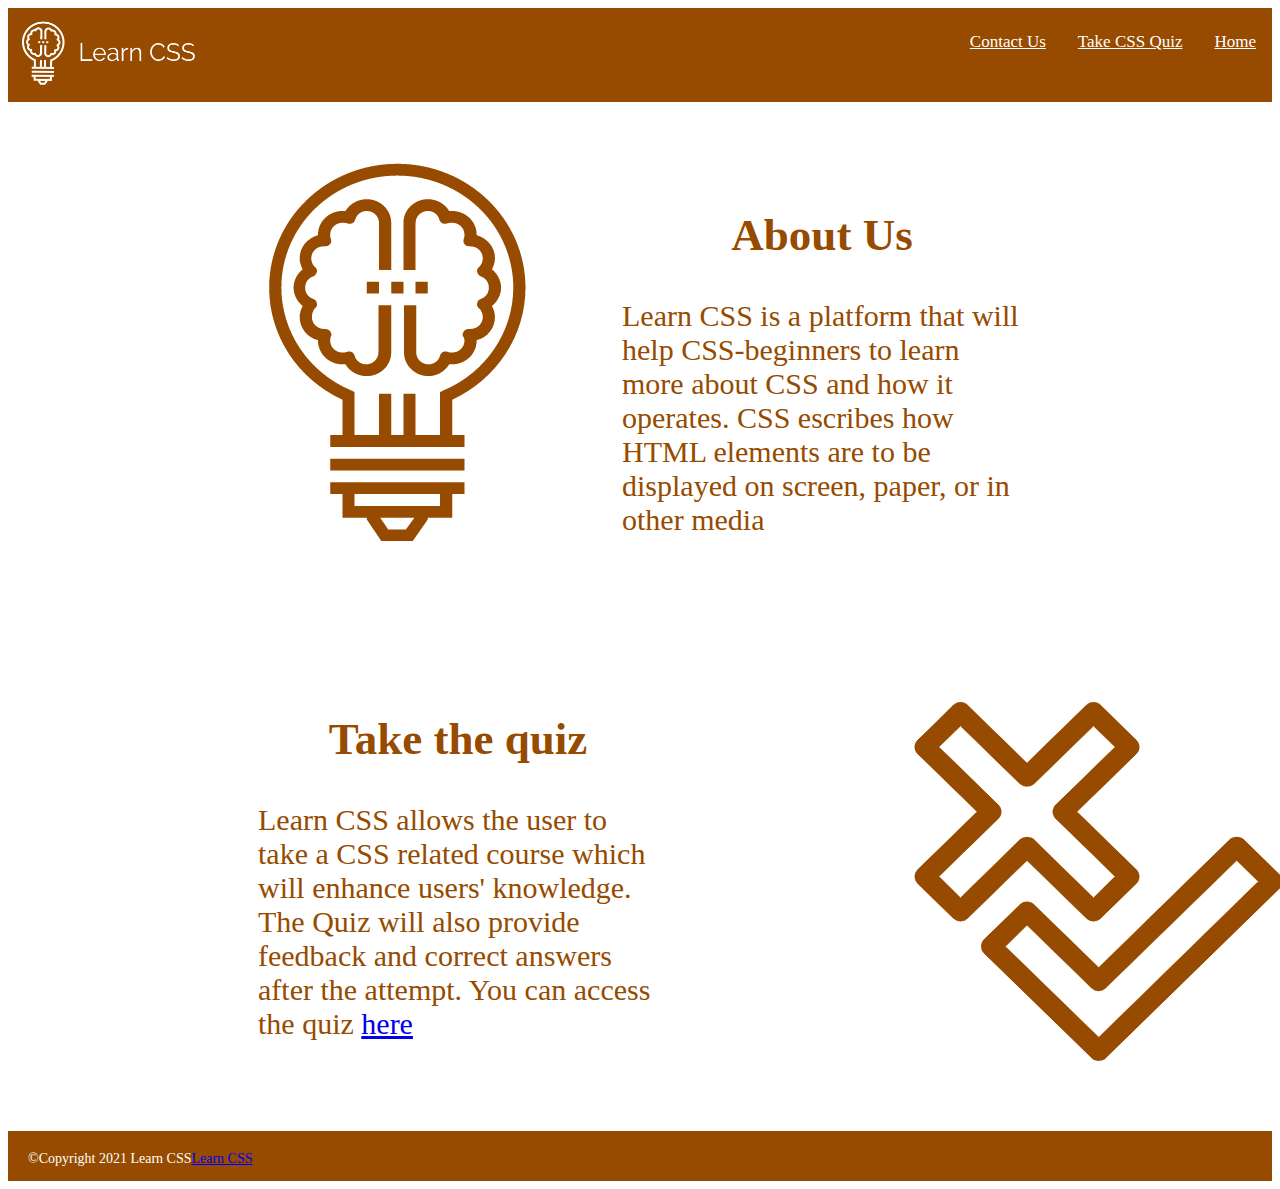
<file: index.html>
<!DOCTYPE html>
<html lang="en">
    <head>
        <link rel="stylesheet" type="text/css" href="LearnCSS.css">
        <meta charset="utf-8">
        <title>Home</title>  
    </head>
    <body class="home">
        <div class="topnav">
            <img src="LogoMakr-116M8Q.png"  alt="logo" class="logo" style="width: 200px; height: 90px;">
            <a href="./hOME_PAGE.html">Home</a>
            <a href="./Quizintro.html">Take CSS Quiz</a>
            <a href="./Contact_page.html">Contact Us</a>
        </div>
        <img src="LogoMakr-5Nvccn.png" alt="image" id="img1"> 
        <div class="intro">
        <h2>About Us </h2>
        <p>Learn CSS is a platform that will help CSS-beginners to learn more about CSS and how it operates. CSS escribes how HTML elements are to be displayed on screen, paper, or in other media</p>
        </div>
        <div class="middle">
        <h2>Take the quiz</h2>
        <p>Learn CSS allows the user to take a CSS related course which will enhance users' knowledge. The Quiz will also provide feedback and correct answers after the attempt. You can access the quiz <a href="file:///C:/WDP%20CW2/Quizintro.html">here</a></p>
        </div>
        <img src="LogoMakr-80YbIE.png" alt="image" id="img2">
        
        <footer>&copy;Copyright 2021 Learn CSS<a href="./hOME_PAGE.html">Learn CSS</a></footer>
    </body>
</html>
</file>
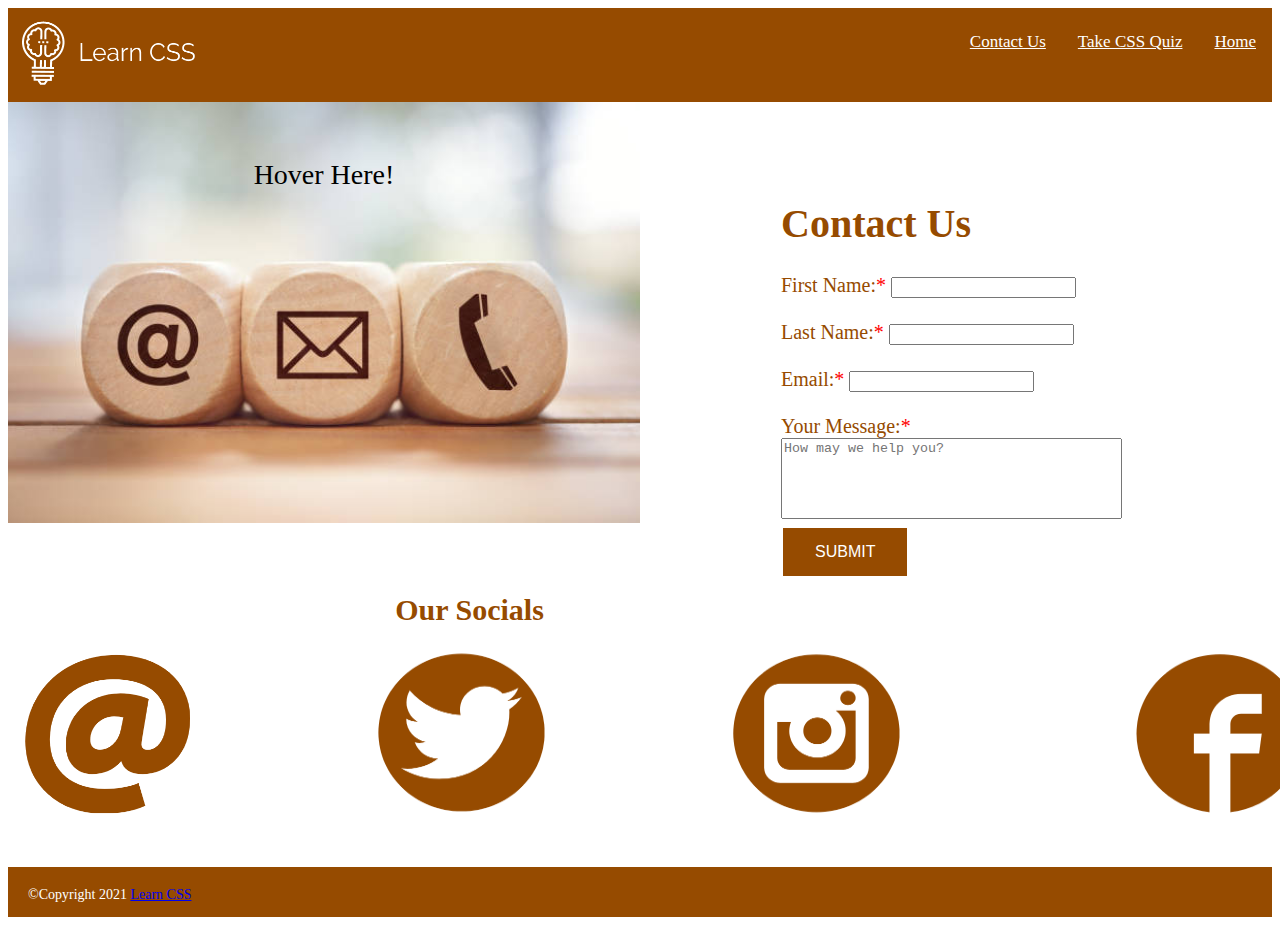
<file: Contact_page.html>
<!DOCTYPE html>
<html lang="en">
    <head>
        <link rel="stylesheet" type="text/css" href="LearnCSS.css">
        <title>Contact Us</title>
        <meta charset="utf-8">
        <script src="js-LearnCSS.js"></script>
    </head>
    <body class="CU">
        <div class="topnav">
            <img src="LogoMakr-116M8Q.png" alt="logo" style="width: 200px; height: 90px;">
            <a href="./hOME_PAGE.html">Home</a>
            <a href="./Quizintro.html">Take CSS Quiz</a>
            <a href="./Contact_page.html">Contact Us</a>
        </div>
        <div class="container">
        <img src="CU.jpg" alt="image" class="img3">
        <div class="centered">Hover Here!</div>
        <div class="after">
        <div class="text">
            <p>We are here to help you with any other questions you have. Feel free to fill out the form and we will get back to you.</p>
        </div>
        </div>
        </div>
        <div class="contactform">
            <h1>Contact Us</h1>
            <form>
                <label for="1stname">First Name:<span style="color:red">*</span></label>
                <input type="text" id="1stname" name="1stname" ><br><br>
                <label for="2ndname">Last Name:<span style="color:red">*</span></label>
                <input type="text" id="2ndname" name="2ndname"><br><br>
                <label for="email">Email:<span style="color:red">*</span></label>
                <input type="email" id="email" name="email"><br><br>
                <label for="concerns">Your Message:<span style="color:red">*</span></label><br>
                <textarea  id="concerns" placeholder="How may we help you?" rows="5" cols="40"></textarea><br>
                <input type="button" value="SUBMIT" id="btn" onclick="testMessage()">
            </form>
        </div>
        <div class="socials">
            <h1>Our Socials</h1>
            <a href="mailto:learncsslearncss@gmail.com" target="_blank"><img src="gmail.png" alt="icon"></a>
            <a href="https://twitter.com/css_learn" target="_blank"> <img src="twitteric.png" alt="icon" style="left: 150px ;"> </a>
            <a href="https://www.instagram.com/learncss_/" target="_blank"><img src="instagramic.png" alt="icon" style="left: 300px;"></a>
            <a href="https://www.facebook.com/learncss.learncss" target="_blank"><img src="facebookic.png" alt="icon" style="left: 500px;"></a>
        </div>
        
        <footer style="position: relative; top:75px;" >&copy;Copyright 2021 <a href="./hOME_PAGE.html">Learn CSS</a></footer>
        

    </body>
</html>
</file>
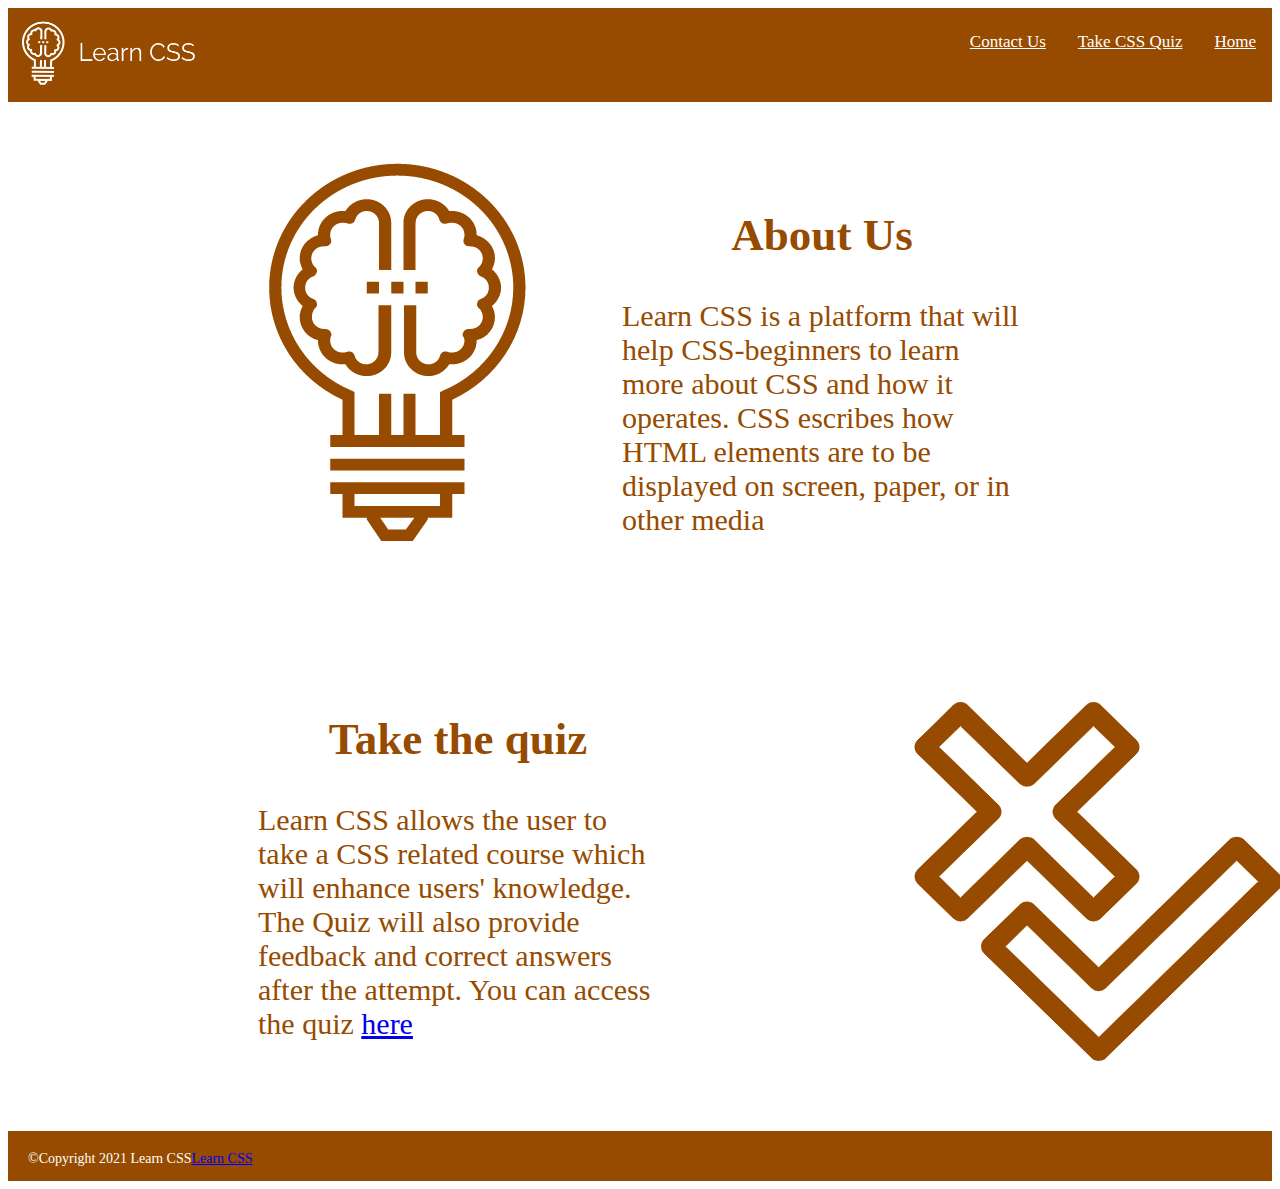
<file: hOME_PAGE.html>
<!DOCTYPE html>
<html lang="en">
    <head>
        <link rel="stylesheet" type="text/css" href="LearnCSS.css">
        <meta charset="utf-8">
        <title>Home</title>  
    </head>
    <body class="home">
        <div class="topnav">
            <img src="LogoMakr-116M8Q.png"  alt="logo" class="logo" style="width: 200px; height: 90px;">
            <a href="./hOME_PAGE.html">Home</a>
            <a href="./Quizintro.html">Take CSS Quiz</a>
            <a href="./Contact_page.html">Contact Us</a>
        </div>
        <img src="LogoMakr-5Nvccn.png" alt="image" id="img1"> 
        <div class="intro">
        <h2>About Us </h2>
        <p>Learn CSS is a platform that will help CSS-beginners to learn more about CSS and how it operates. CSS escribes how HTML elements are to be displayed on screen, paper, or in other media</p>
        </div>
        <div class="middle">
        <h2>Take the quiz</h2>
        <p>Learn CSS allows the user to take a CSS related course which will enhance users' knowledge. The Quiz will also provide feedback and correct answers after the attempt. You can access the quiz <a href="file:///C:/WDP%20CW2/Quizintro.html">here</a></p>
        </div>
        <img src="LogoMakr-80YbIE.png" alt="image" id="img2">
        
        <footer>&copy;Copyright 2021 Learn CSS<a href="./hOME_PAGE.html">Learn CSS</a></footer>
    </body>
</html>
</file>
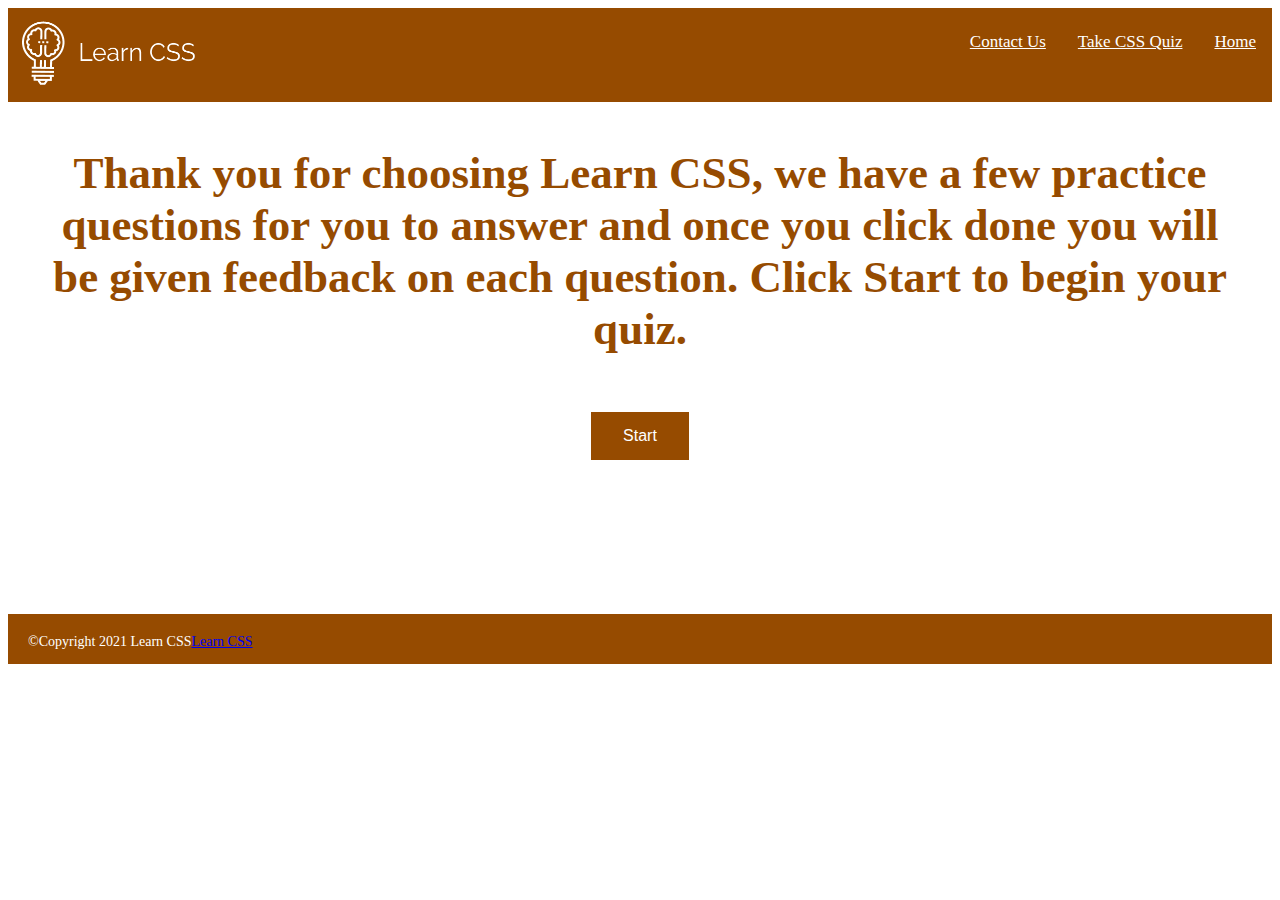
<file: Quizintro.html>
<!DOCTYPE html>
<html lang="en">
    <head>
        <link rel="stylesheet" type="text/css" href="LearnCSS.css">
        <meta charset="utf-8">
        <title>CSS Quiz</title>
    </head>
    <body class="quizintro">
        <!--This page gives a brief intro to the quiz and a few instructions-->
        <div class="topnav">
            <img src="LogoMakr-116M8Q.png" class="logo" alt="logo" style="width: 200px; height: 90px;">
            <a href="./hOME_PAGE.html">Home</a>
           <a href="./Quizintro.html">Take CSS Quiz</a>
           <a href="./Contact_page.html">Contact Us</a>
       </div>
       <div class="start">
       <p>Thank you for choosing Learn CSS, we have a few practice questions for you to answer and once you click done you will be given feedback on each question. Click Start to begin your quiz. </p>
       <!--When one clicks the button it leads them to a new page with quiz questions-->
       <a href="./TakeQuiz.html"><button id="btn">Start</button></a>
       </div>
       
       
       
       <footer style="position: relative; top: 120px;">&copy;Copyright 2021 Learn CSS<a href="./hOME_PAGE.html">Learn CSS</a></footer>
       </body>
       </html>
</file>
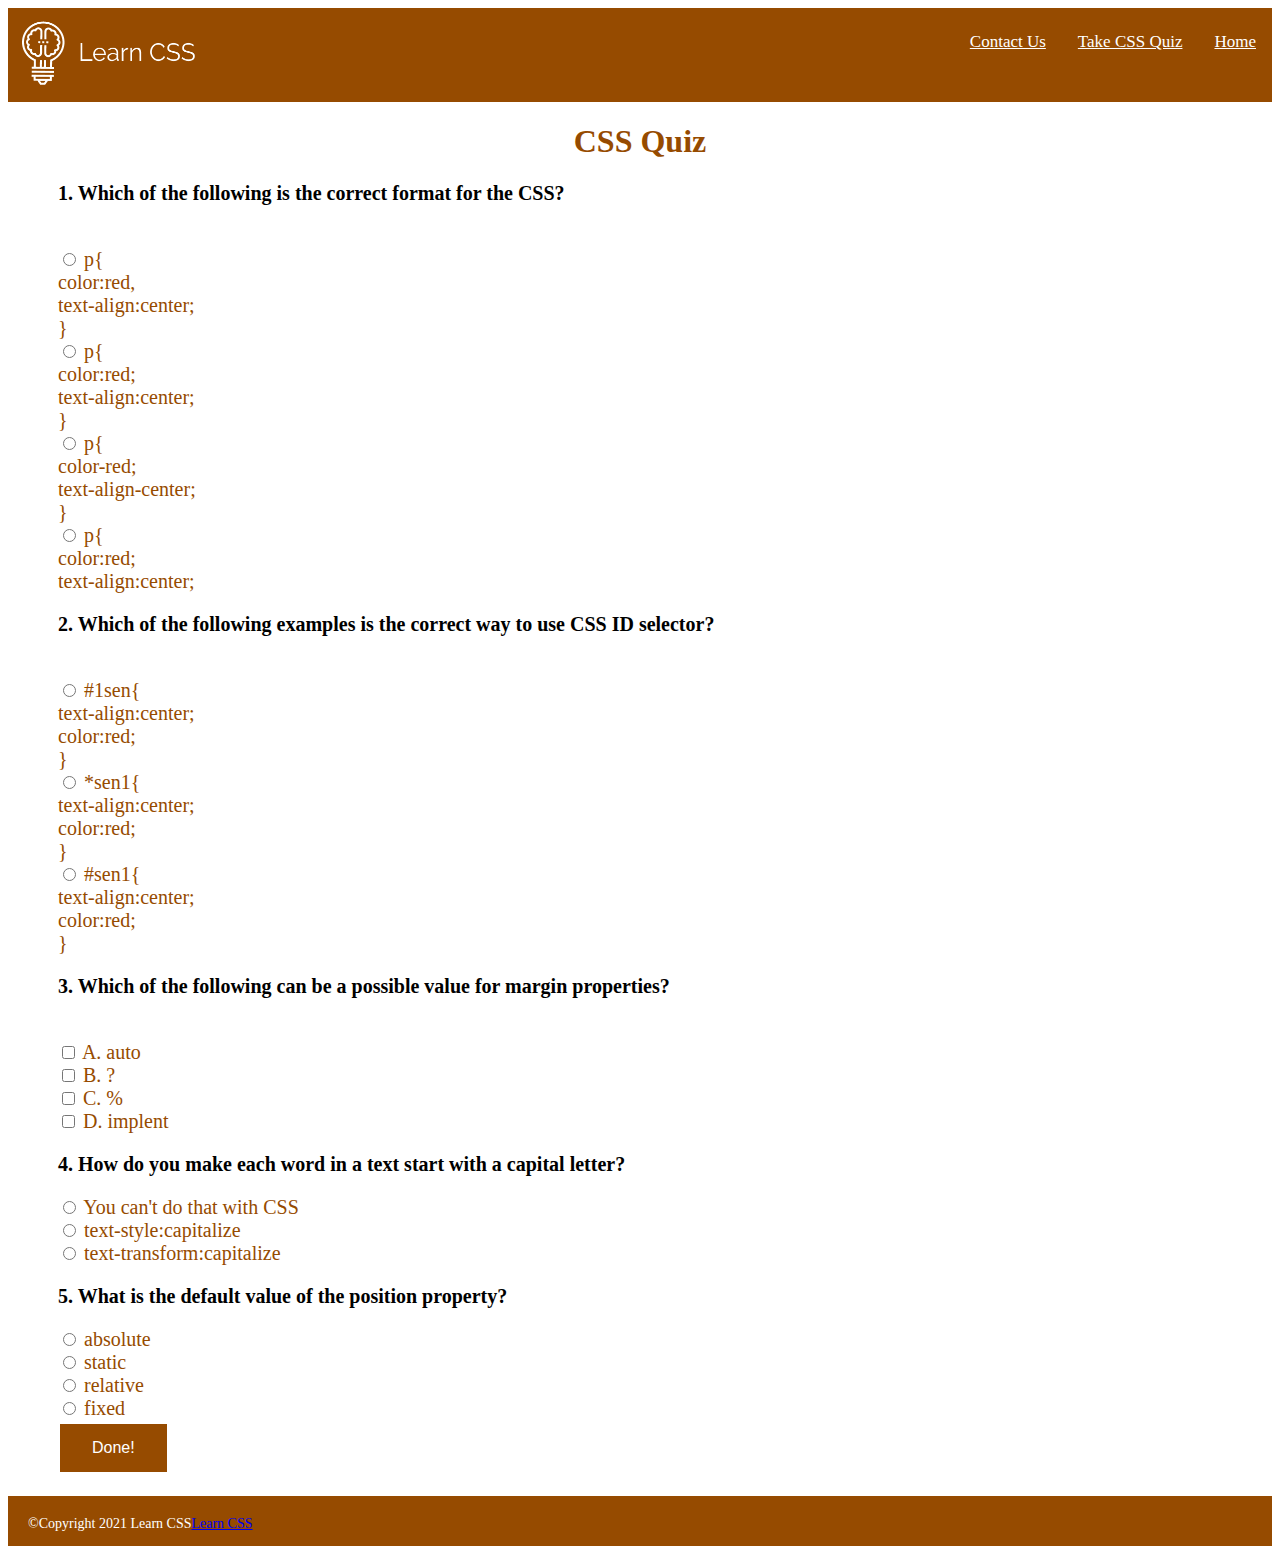
<file: TakeQuiz.html>
﻿<!DOCTYPE html>
<html lang="en">
    <head>
        <link rel="stylesheet" type="text/css" href="LearnCSS.css">
        <meta charset="utf-8">
        <title>CSS Quiz</title>
        <script src="js-LearnCSS.js"></script>
    </head>
    <body class="Cssquiz">
        <div class="topnav">
            <img src="LogoMakr-116M8Q.png" alt="logo" style="width: 200px; height: 90px;">
            <a href="./hOME_PAGE.html">Home</a>
            <a href="./Quizintro.html">Take CSS Quiz</a>
            <a href="./Contact_page.html">Contact Us</a>
       </div>
       <h1>CSS Quiz</h1>
       <div id="quiz">
           <!--This div element contains all the questions plus their options, some questions contain input types of radio others checkbox. I used radio type for a person to select only one option, then checkbox to select more than one.-->
    <form>
        <!--Each question is in it's own div-->
        <div id="qn1">
        <p>1. Which of the following is the correct format for the CSS?</p> <br>
        <input type="radio" id="qn1.1" value="qn1.1" name="question1" >
        <label for=qn1.1>p{<br>color:red,<br>text-align:center;<br>}</label><br>
        <input type="radio" id="qn1.2" value="qn1.2" name="question1">
        <label for="qn1.2">p{<br>color:red;<br>text-align:center;<br>}</label><br>
        <input type="radio" id="qn1.3" value="qn1.3" name="question1">
        <label for="qn1.3">p{<br>color-red;<br>text-align-center;<br>}</label><br>
        <input type="radio" id="qn1.4" value="qn1.4" name="question1">
        <label for="qn1.4">p{<br>color:red;<br>text-align:center;</label><br>
            
       </div>
       <div id="qn2">
       <p>2. Which of the following examples is the correct way to use CSS ID selector?</p><br>
       
        <input type="radio" id="qn2.1" value="qn2.1" name="question2">
        <label for=qn2.1>#1sen{<br>text-align:center;<br>color:red;<br>}</label><br>
        <input type="radio" id="qn2.2" value="qn2.2" name="question2" >
        <label for="qn2.2">*sen1{<br>text-align:center;<br>color:red;<br>}</label><br>
        <input type="radio" id="qn2.3" value="qn2.3" name="question2">
        <label for="qn2.3">#sen1{<br>text-align:center;<br>color:red;<br>}</label><br>
        
       </div>
       <div id="qn3">
       <p>3. Which of the following can be a possible value for margin properties?</p><br>
       
           <input type="checkbox" id="qn3.1">
           <label for="qn3.1">A. auto</label><br>
           <input type="checkbox" id="qn3.2">
           <label for="qn3.2">B. ?</label><br>
           <input type="checkbox" id="qn3.4">
           <label for="qn3.4">C. %</label><br>
           <input type="checkbox" id="qn3.5">
           <label for="qn3.4">D. implent</label><br>
           
           </div>
           <div id="qn4">
           <p>4. How do you make each word in a text start with a capital letter?</p>   
           <input type="radio" id="qn4.1" name="question4" value="qn4.1">
           <label for="qn4.1">You can't do that with CSS</label><br>
           <input type="radio" id="qn4.2" name="question4" value="qn4.2">
           <label for="qn4.2">text-style:capitalize</label><br>
           <input type="radio" id="qn4.3" name="question4" value="qn4.3">
           <label for="qn4.3">text-transform:capitalize</label><br>
           
           </div>
           <div id="qn5">
           <p>5. What is the default value of the position property?</p>
           <input type="radio" id="qn5.1" value="qn5.1" name="question5">
           <label for=qn5.1>absolute</label><br>
           <input type="radio" id="qn5.2" value="qn5.2" name="question5">
           <label for="qn5.2">static</label><br>
           <input type="radio" id="qn5.3" value="qn5.3" name="question5">
           <label for="qn5.3">relative</label><br>
           <input type="radio" id="qn5.4" value="qn5.4" name="question5">
           <label for="qn5.4">fixed</label><br>
           
           </div>
           
           <!--Once the user clicks on this button it calls the function quizfeedback() from the javascript code-->
           <input type="button" value="Done!" id="submitbtn" onclick="Quizfeedback()">
           
       </form>
    </div>    
    <!--The following paragraphs are there to hold the feedback plus the score, each question has its own paragraph assigned for feedback and one more for score.-->
    <p id="feedback1"></p>
    <p id="feedback2"></p>
    <p id="feedback3"></p>
    <p id="feedback4"></p>
    <p id="feedback5"></p>
    <p id="score"></p>
       
<footer>&copy;Copyright 2021 Learn CSS<a href="./hOME_PAGE.html">Learn CSS</a></footer>
    </body>
</html>
</file>
<file: LearnCSS.css>
/*LearnCSS.css*/
.home {
    background-color: white;
    color : #964B00;
}
.topnav{
    background-color: #964B00;
}
.topnav a
{
  position: relative;
float: right;
text-align:center;
padding: 14px 16px;
font-size:17px;
top:10px;
color: white;
}

.intro{
    font-size: 30px;
    position: relative;
    float: right;
    margin: 20px;
    padding: 50px;
    width: 400px;
    right:180px;
}
.intro h2{
    text-align: center;
}
#img1{
    margin-left: 300px;
    padding: 50px;
    position: relative;
    right:100px;
}
.middle{
    font-size: 30px;
    padding: 50px;
    float: left;
    position: relative;
    left: 180px;
    width: 400px;
    margin: 20px;
}
.middle h2{
    text-align: center;
}
#img2{
    margin-right: 200px;
    padding: 50px;
    position: relative;
    left: 300px;
}
.CU{
    background-color: white;
    color: #964B00;
}
.container {
    position: relative;
    width: 50%;
    text-align: center;
  }
.img3{
    opacity: 1;
    transition: .5s ease;
    width: 100%;
  height: auto;
  display: block;
}
.after{
    opacity: 0;
    transition: .5s ease;
    text-align: center;
    position: absolute;
    top: 50%;
    left: 50%;
    transform: translate(-50%, -50%);

}
.container:hover .img3 {
    opacity: 0.1;

  }
  
  .container:hover .after {
    opacity: 1;
  }
.text{
    font-size: 20px;
    font-weight: bold;
}
.contactform{
    position: relative;
    float: right;
    bottom: 350px;
    right: 150px;
    font-size: 20px;
    
}
textarea{
    resize: none;
}

.socials h1{
    text-align: center;
    top: 50px;
    position: relative;
    font-size: 30px;
}
.socials img{
    width: 200px;
    height: 190px;
    position: relative;
    top:40px;
}
.Cssquiz{
color: #964B00;
}
.Cssquiz h1{
    text-align: center;
}
#quiz{
    margin-right: 150px;
    margin-left: 50px;
    font-size: 20px;
}
.Cssquiz p{
    color: black;
    font-weight: bold;
}
#submitbtn{
    color: white;
    background-color: #964B00;
    text-align: center;
    padding: 15px 32px;
    margin: 4px 2px;
    font-size: 16px;
    text-decoration: none;
    border: none;   
}
.start{
    color: #964B00;
    text-align: center;
    position: relative;
    bottom: 50%;
    top: 40%;
    font-size:45px;
    font-weight: bold;
    margin: 30px;
}
#btn{
    color: white;
    background-color: #964B00;
    text-align: center;
    padding: 15px 32px;
    margin: 4px 2px;
    font-size: 16px;
    text-decoration: none;
    border: none;
}
footer{
    background-color: #964B00;
    color: white;
    font-size: 14px;
    height: 10px;
    padding: 20px;
}
.centered {
    position: absolute;
    bottom: 75%;
    left: 50%;
    transform: translate(-50%, -50%);
    font-size: 28px;
    color: black;

  }
#feedback1{
    color: #964B00;
    background-color: white;
    font-size: 20px ;
    margin: 20px;
}
#feedback2{
    font-size: 20px ;
    margin: 20px;
}
#feedback3{
    color: #964B00;
    background-color: white;
    font-size: 20px ;
    margin: 20px;
}
#feedback4{
    font-size: 20px ;
    margin: 20px;
}
#feedback5{
    color: #964B00;
    background-color: white;
    font-size: 20px ;
    margin: 20px;
}
#score{
    text-align: center;
    font-size: 25px;
    margin: 20px;
}
</file>
